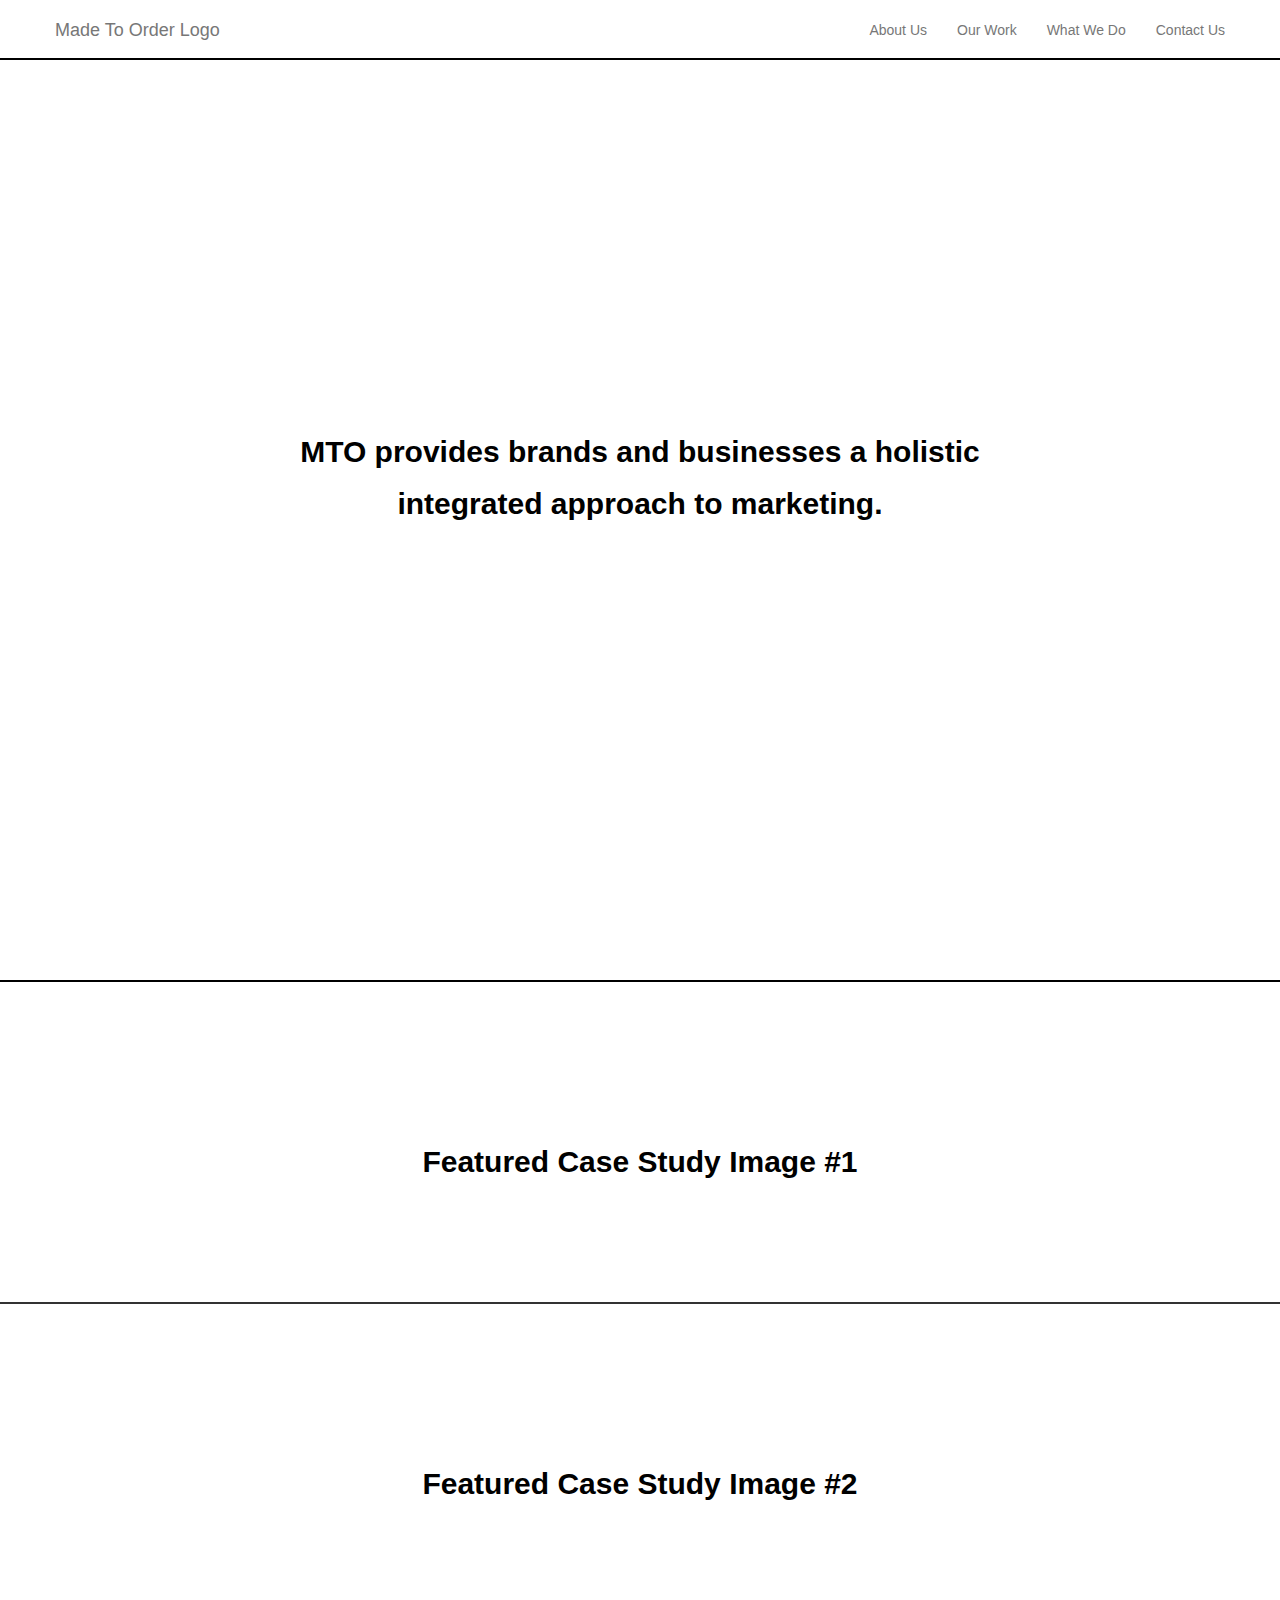
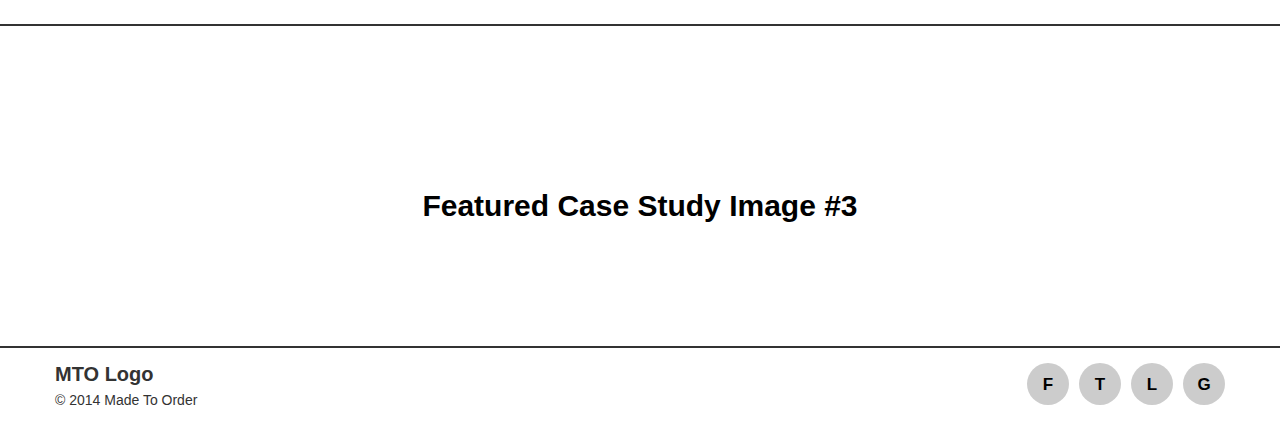
<file: index.html>
<!Doctype html>
<html>
<head>
	<title>MTO - Made To Order Logo</title>
	<link href="css/font-awesome.min.css" rel="stylesheet" type="text/css">
	<link href="css/bootstrap.min.css" rel="stylesheet" type="text/css">
	<link href="css/style.css" rel="stylesheet" type="text/css">
	<script src="js/modernizr.js" type="text/javascript"></script>

</head>
<body>
	<nav class="navbar navbar-default navbar-fixed-top" role="navigation">
		<div class="container header">
			<div class="navbar-header">
				<button type="button" class="navbar-toggle" data-toggle="collapse" data-target="#main-nav">
					<span class="sr-only">Toggle navigation</span>
					<span class="icon-bar"></span>
					<span class="icon-bar"></span>
					<span class="icon-bar"></span>
				</button>
				<a class="navbar-brand brand" href="index.html">Made To Order Logo</a>
			</div>

			<div class="collapse navbar-collapse" id="main-nav">
				<ul class="nav navbar-nav navbar-right">
					<li><a href="about.html">About Us</a></li>
					<li><a href="ourwork.html">Our Work</a></li>
					<li><a href="whatwedo.html">What We Do</a></li>
					<li><a href="#">Contact Us</a></li>
				</ul>
			</div>
		</div>
	</nav>

	<section id="intro">
		<div class="container-fluid text-center">
			<div class="row">
				<div class="col-lg-8 col-lg-offset-2 col-md-8 col-md-offset-2 col-sm-8 col-sm-offset-2 col-xs-8 col-xs-offset-2">
					<div class="content">
						<h3>MTO provides brands and businesses a holistic integrated approach to marketing.</h3>
					</div>
				</div>
			</div>
		</div>
	</section>

	<section id="case-study">
		<div class="container-fluid">
			<div class="row">
				<div class="col-lg-8 col-lg-offset-2 col-md-8 col-md-offset-2 col-sm-8 col-sm-offset-2 col-xs-8 col-xs-offset-2">
					<div class="content">
						<h3>Featured Case Study Image #1</h3>
					</div>
				</div>
			</div>
		</div>
	</section>

	<section id="case-study">
		<div class="container-fluid">
			<div class="row">
				<div class="col-lg-8 col-lg-offset-2 col-md-8 col-md-offset-2 col-sm-8 col-sm-offset-2 col-xs-8 col-xs-offset-2">
					<div class="content">
						<h3>Featured Case Study Image #2</h3>
					</div>
				</div>
			</div>
		</div>
	</section>

	<section id="case-study">
		<div class="container-fluid">
			<div class="row">
				<div class="col-lg-8 col-lg-offset-2 col-md-8 col-md-offset-2 col-sm-8 col-sm-offset-2 col-xs-8 col-xs-offset-2">
					<div class="content">
						<h3>Featured Case Study Image #3</h3>
					</div>
				</div>
			</div>
		</div>
	</section>

	<section id="footer">
		<div class="container">
			<div class="row">
				<div class="col-lg-3 col-md-3 col-sm-12 col-xs-12">
					<div class="brand">
						<h4>MTO Logo</h4>
						<div class="visible-sm visible-xs">
							<div class="social-links-sm">
								<a href="#"><span class="logo">F</span></a>
								<a href="#"><span class="logo">T</span></a>
								<a href="#"><span class="logo">L</span></a>
								<a href="#"><span class="logo">G</span></a>
							</div>
						</div>
						<div class="copyright">
							<p>&#0169; 2014 Made To Order</p>
						</div>
					</div>
				</div>
				<div class="col-lg-offset-6 col-lg-3 col-md-offset-6 col-md-3 visible-md visible-lg">
					<div class="social-links-lg">
						<a href="#"><span class="logo">F</span></a>
						<a href="#"><span class="logo">T</span></a>
						<a href="#"><span class="logo">L</span></a>
						<a href="#"><span class="logo">G</span></a>
					</div>
				</div>
			</div>
		</div>
	</section>


	<script src="js/jquery-1.11.1.min.js" type="text/javascript"></script>
	<script src="js/jquery-ui-1.10.4.custom.js" type="text/javascript"></script>
	<script src="js/bootstrap.min.js" type="text/javascript"></script>
	<script src="js/custom.js" type="text/javascript"></script>
</body>
</html>
</file>
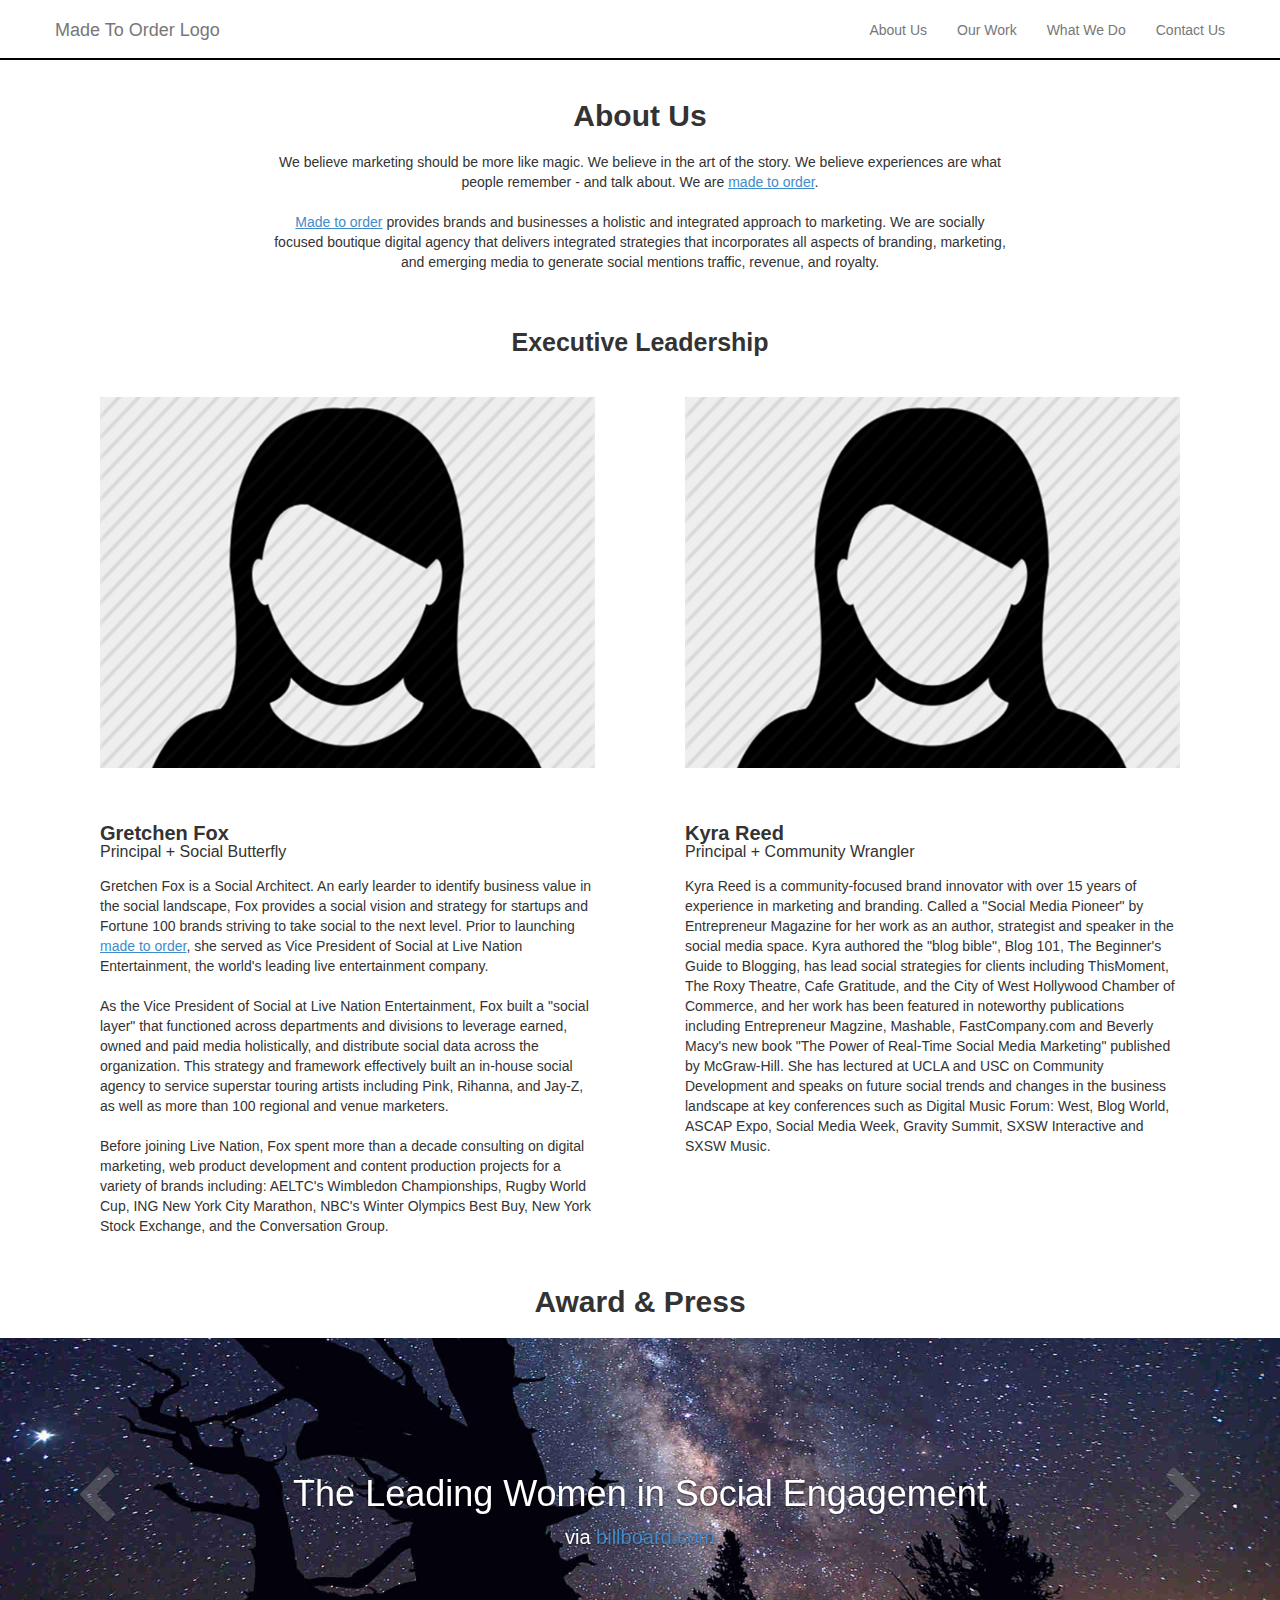
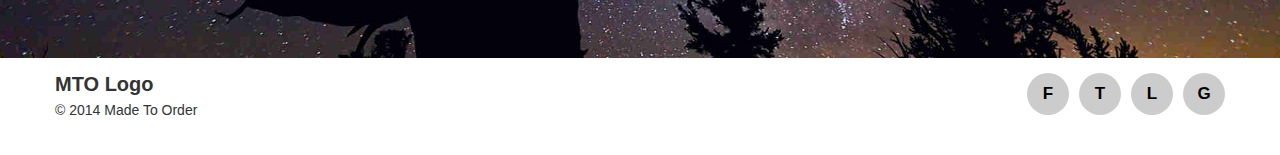
<file: about.html>
<!Doctype html>
<html>
<head>
	<title>MTO - Made To Order Logo</title>
	<link href="css/font-awesome.min.css" rel="stylesheet" type="text/css">
	<link href="css/bootstrap.min.css" rel="stylesheet" type="text/css">
	<link href="css/style.css" rel="stylesheet" type="text/css">
	<script src="js/modernizr.js" type="text/javascript"></script>

</head>
<body>
	<nav class="navbar navbar-default navbar-fixed-top" role="navigation">
		<div class="container header">
			<div class="navbar-header">
				<button type="button" class="navbar-toggle" data-toggle="collapse" data-target="#main-nav">
					<span class="sr-only">Toggle navigation</span>
					<span class="icon-bar"></span>
					<span class="icon-bar"></span>
					<span class="icon-bar"></span>
				</button>
				<a class="navbar-brand brand" href="index.html">Made To Order Logo</a>
			</div>

			<div class="collapse navbar-collapse" id="main-nav">
				<ul class="nav navbar-nav navbar-right">
					<li><a href="about.html">About Us</a></li>
					<li><a href="ourwork.html">Our Work</a></li>
					<li><a href="whatwedo.html">What We Do</a></li>
					<li><a href="#">Contact Us</a></li>
				</ul>
			</div>
		</div>
	</nav>

	<section id="about">
		<div class="container text-center">
			<div class="row">
				<div class="col-lg-8 col-lg-offset-2 col-md-8 col-md-offset-2 col-sm-12 col-xs-12">
					<div class="content">
						<h3>About Us</h3>
						<p>We believe marketing should be more like magic. We believe in the art of the story. We believe experiences are what people remember - and talk about. We are <a href="index.html">made to order</a>.</p>
						
						<p><a href="index.html">Made to order</a> provides brands and businesses a holistic and integrated approach to marketing. We are socially focused boutique digital agency that delivers integrated strategies that incorporates all aspects of branding, marketing, and emerging media to generate social mentions traffic, revenue, and royalty.</p>
					</div>
				</div>
			</div>
		</div>
	</section>

	<section id="leadership">
		<div class="container text-center">
			<div class="row">
				<div class="col-lg-8 col-lg-offset-2 col-md-8 col-md-offset-2 col-sm-12 col-xs-12">
					<div class="content">
						<h3>Executive Leadership</h3>
					</div>
				</div>
			</div>
			<div class="row">
				<div class="col-lg-6 col-md-6 col-sm-12">
					<div class="content">
						<img src="images/icon2.png" class="img-responsive" />
						<div class="name">
							<h4>Gretchen Fox</h4>
							<h5>Principal + Social Butterfly</h5>
						</div>
						<div class="description">
							<p>
								Gretchen Fox is a Social Architect. An early learder to identify business value in the social landscape, Fox provides a social vision and strategy for startups and Fortune 100 brands striving to take social to the next level. Prior to launching <a href="index.html">made to order</a>, she served as Vice President of Social at Live Nation Entertainment, the world's leading live entertainment company.
							</p>
							<p>
								As the Vice President of Social at Live Nation Entertainment, Fox built a "social layer" that functioned across departments and divisions to leverage earned, owned and paid media holistically, and distribute social data across the organization. This strategy and framework effectively built an in-house social agency to service superstar touring artists including Pink, Rihanna, and Jay-Z, as well as more than 100 regional and venue marketers.
							</p>
							<p>
								Before joining Live Nation, Fox spent  more than a decade consulting on digital marketing, web product development and content production projects for a variety of brands including: AELTC's Wimbledon Championships, Rugby World Cup, ING New York City Marathon, NBC's Winter Olympics Best Buy, New York Stock Exchange, and the Conversation Group.
							</p>
						</div>
					</div>
				</div>
					<div class="col-lg-6 col-md-6 col-sm-12">
					<div class="content">
						<img src="images/icon2.png" class="img-responsive" />
						<div class="name">
							<h4>Kyra Reed</h4>
							<h5>Principal + Community Wrangler</h5>
						</div>
						<div class="description">
							<p>Kyra Reed is a community-focused brand innovator with over 15 years of experience in marketing and branding. Called a "Social Media Pioneer" by  Entrepreneur Magazine for her work as an author, strategist and speaker in the social media space. Kyra authored the "blog bible", Blog 101, The Beginner's Guide to Blogging, has lead social strategies for clients including ThisMoment, The Roxy Theatre, Cafe Gratitude, and the City of West Hollywood Chamber of Commerce, and her work has been featured in noteworthy publications including Entrepreneur Magzine, Mashable, FastCompany.com and Beverly Macy's new book "The Power of Real-Time Social Media Marketing" published by McGraw-Hill. She has lectured at UCLA and USC on Community Development and speaks on future social trends and changes in the business landscape at key conferences such as Digital Music Forum: West, Blog World, ASCAP Expo, Social Media Week, Gravity Summit, SXSW Interactive and SXSW Music.
							</p>
						</div>
					</div>
				</div>
			</div>
		</div>
	</section>

	<section id="award-header">
		<div class="container text-center">
			<div class="row">
				<div class=" col-lg-12 col-md-12 col-sm-12 col-xs-12">
					<div class="content">
						<h3>Award &amp; Press</h3>
					</div>
				</div>
			</div>
		</div>
	</section>

	<section id="award">
		<div class="container-fluid text-center slider hidden-sm hidden-xs">
			<div class="slides content ">
				<div id="award_carousel" class="carousel slide">
					<div class="carousel-inner">
						<div class="active item">
							<img src="images/image1.jpg">
							<div class="carousel-caption">
								<h1>The Leading Women in Social Engagement</h1>
								<p>via <a href="#">billboard.com</a></p>
							</div>
						</div>
						<div class="item">
							<img src="images/image2.jpg">
							<div class="carousel-caption">
								<h1>Live Nation's Kick-Ass Concert Calendar Recommends You Gigs From 75 Ticket Sites, Earns You Discounts</h1>
								<p>via <a href="#">techcrunch.com</a></p>
							</div>
						</div>
						<div class="item">
							<img src="images/image3.jpg">
							<div class="carousel-caption">
								<h1>Q&amp;A with GRETCHEN FOX</h1>
								<p>via <a href="#">venuestoday.com</a></p>
							</div>
						</div>
						<div class="item">
							<img src="images/image4.jpg">
							<div class="carousel-caption">
								<h1>How Social Media Saved A Hollywood Landmark</h1>
								<p>via <a href="#">entrepreneur.com</a></p>
							</div>
						</div>
						<div class="item">
							<img src="images/image5.jpg">
							<div class="carousel-caption">
								<h1>Speaking of... Social Venues with Nic Adler of The Roxy <a href="http://techcrunch.com/video/tctv-news/">TCTV</a></h1>
								<p>via <a href="#">techcrunch.com</a></p>
							</div>
						</div>
					</div>
				<button class="left carousel-control" href="#award_carousel" data-slide="prev"><i class="fa fa-chevron-left"></i></button>
				<button class="right carousel-control" href="#award_carousel" data-slide="next"><i class="fa fa-chevron-right"></i></button>
				</div>
			</div>
		</div>
		<div class="container hidden-lg hidden-md">
			<div class="row">
				<div class=" col-lg-12 col-md-12 col-sm-12 col-xs-12">
					<div class="content">
						<div class="news-lists">
							<ul>
								<li>
									<h4>The Leading Women in Social Engagement</h4>
									<p>via <a href="#">billboard.com</a></p>
								</li>
								<li>
									<h4>Live Nation's Kick-Ass Concert Calendar Recommends You Gigs From 75 Ticket Sites, Earns You Discounts</h4>
									<p>via <a href="#">techcrunch.com</a></p>
								</li>
								<li>
									<h4>Q&amp;A with GRETCHEN FOX</h4>
									<p>via <a href="#">venuestoday.com</a></p>
								</li>
								<li>
									<h4>How Social Media Saved A Hollywood Landmark</h4>
									<p>via <a href="#">entrepreneur.com</a></p>
								</li>
								<li>
									<h4>Speaking of... Social Venues with Nic Adler of The Roxy <a href="http://techcrunch.com/video/tctv-news/">TCTV</a></h4>
									<p>via <a href="#">techcrunch.com</a></p>
								</li>
							</ul>
						</div>
					</div>
				</div>
			</div>
		</div>
	</section>


	<section id="footer">
		<div class="container">
			<div class="row">
				<div class="col-lg-3 col-md-3 col-sm-12 col-xs-12">
					<div class="brand">
						<h4>MTO Logo</h4>
						<div class="visible-sm visible-xs">
							<div class="social-links-sm">
								<a href="#"><span class="logo">F</span></a>
								<a href="#"><span class="logo">T</span></a>
								<a href="#"><span class="logo">L</span></a>
								<a href="#"><span class="logo">G</span></a>
							</div>
						</div>
						<div class="copyright">
							<p>&#0169; 2014 Made To Order</p>
						</div>
					</div>
				</div>
				<div class="col-lg-offset-6 col-lg-3 col-md-offset-6 col-md-3 visible-md visible-lg">
					<div class="social-links-lg">
						<a href="#"><span class="logo">F</span></a>
						<a href="#"><span class="logo">T</span></a>
						<a href="#"><span class="logo">L</span></a>
						<a href="#"><span class="logo">G</span></a>
					</div>
				</div>
			</div>
		</div>
	</section>
	<script src="js/jquery-1.11.1.min.js" type="text/javascript"></script>
	<script src="js/jquery-ui-1.10.4.custom.js" type="text/javascript"></script>
	<script src="js/bootstrap.min.js" type="text/javascript"></script>
	<script src="js/custom.js" type="text/javascript"></script>
</body>
</html>
</file>
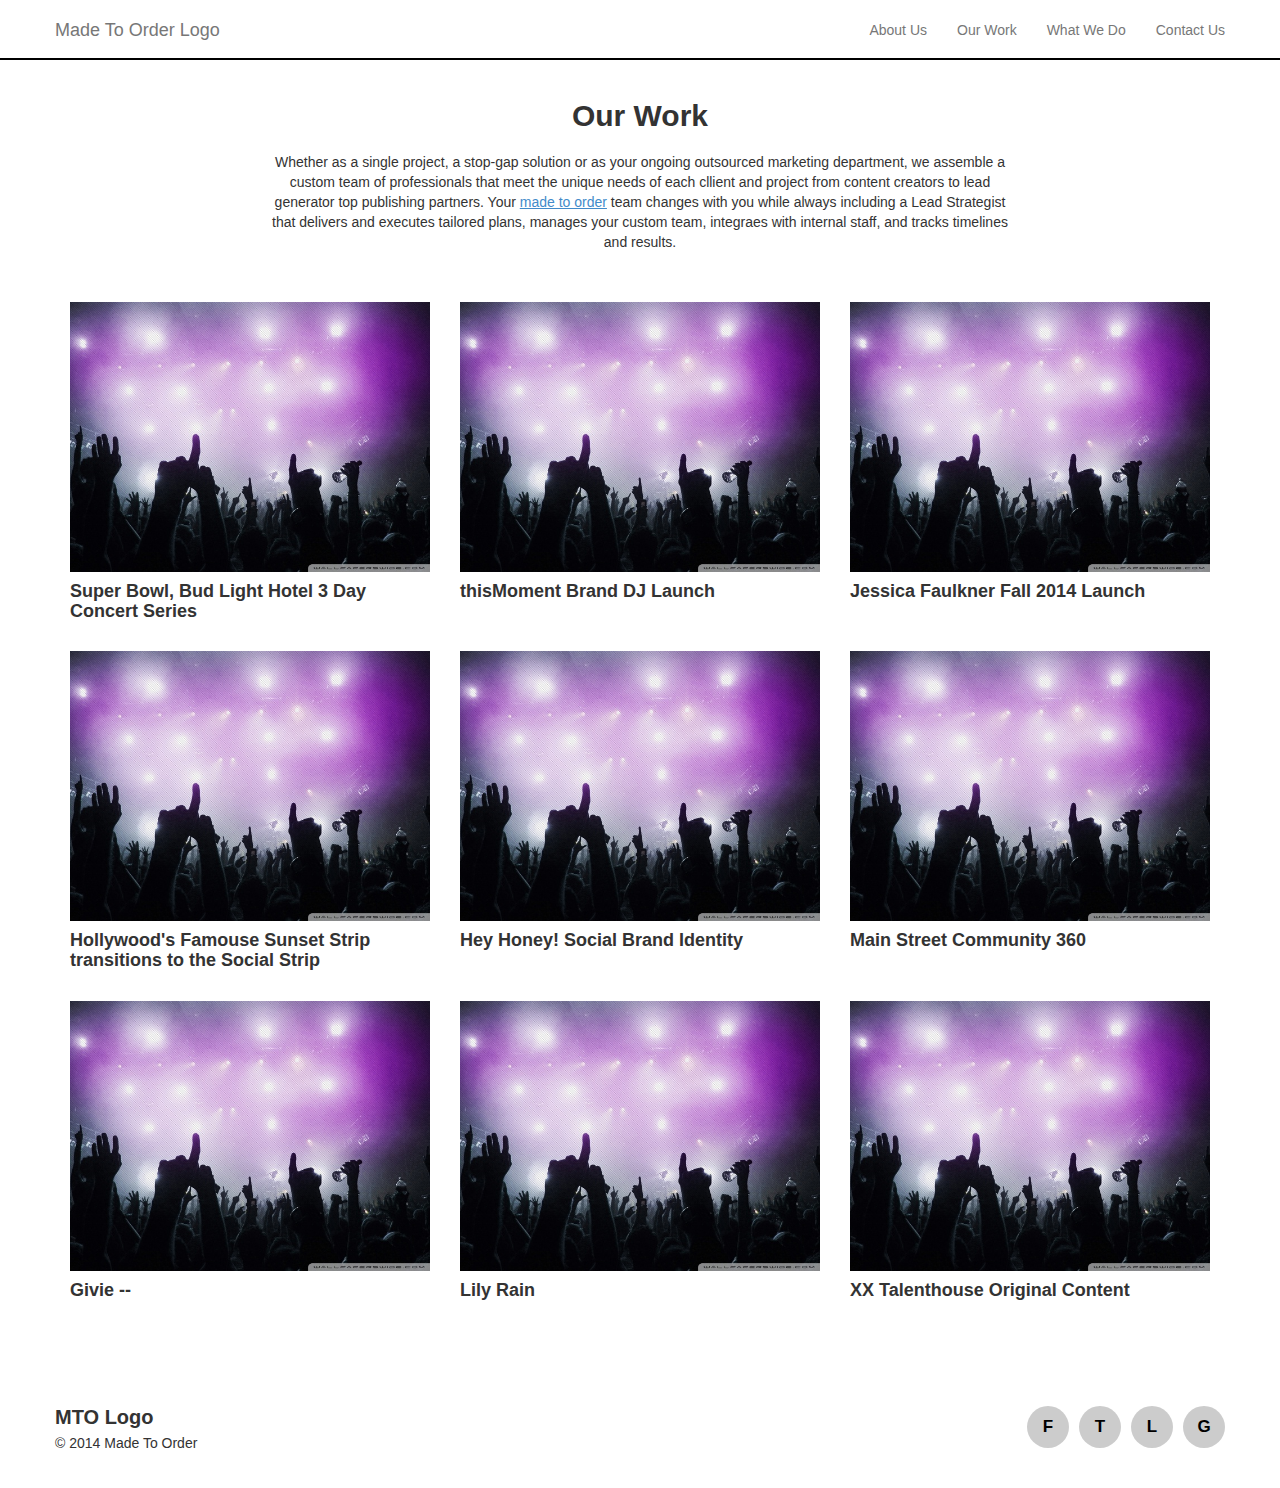
<file: ourwork.html>
<!Doctype html>
<html>
<head>
	<title>MTO - Made To Order Logo</title>
	<link href="css/font-awesome.min.css" rel="stylesheet" type="text/css">
	<link href="css/bootstrap.min.css" rel="stylesheet" type="text/css">
	<link href="css/style.css" rel="stylesheet" type="text/css">
	<script src="js/modernizr.js" type="text/javascript"></script>

</head>
<body>
	<nav class="navbar navbar-default navbar-fixed-top" role="navigation">
		<div class="container header">
			<div class="navbar-header">
				<button type="button" class="navbar-toggle" data-toggle="collapse" data-target="#main-nav">
					<span class="sr-only">Toggle navigation</span>
					<span class="icon-bar"></span>
					<span class="icon-bar"></span>
					<span class="icon-bar"></span>
				</button>
				<a class="navbar-brand brand" href="index.html">Made To Order Logo</a>
			</div>

			<div class="collapse navbar-collapse" id="main-nav">
				<ul class="nav navbar-nav navbar-right">
					<li><a href="about.html">About Us</a></li>
					<li><a href="ourwork.html">Our Work</a></li>
					<li><a href="whatwedo.html">What We Do</a></li>
					<li><a href="#">Contact Us</a></li>
				</ul>
			</div>
		</div>
	</nav>

<!-- 	<section id="ourwork-slider">
		<div class="container-fluid text-center slider">
			<div class="row">
				<div class="col-lg-12 col-md-12 col-sm-12">
					<div class="slides content">
						<div id="ourwork_carousel" class="carousel slide">
							<div class="carousel-inner">
								<div class="item active">
									<img src="images/image2.jpg">
								</div>
								<div class="item">
									<video id="video-carousel" autoplay controls poster="images/image6.png" loop="loop">
										<source src="images/northernlightsMP4.mp4" type="video/mp4">
										<source src="images/northernlightsWEBM.webm" type="video/webm">
										<source src="images/northernlightsOGV.ogv" type="video/ogv">
									</video>
								</div>
								<div class="item">
									<img src="images/image3.jpg">
								</div>

							</div>
							<button class="left carousel-control" href="#award_carousel" data-slide="prev"><i class="fa fa-chevron-left"></i></button>
							<button class="right carousel-control" href="#award_carousel" data-slide="next"><i class="fa fa-chevron-right"></i></button>
						</div>
					</div>
				</div>
			</div>
		</div>
	</section>	 -->


	<section id="ourwork">
		<div class="container text-center">
			<div class="row">
				<div class="col-lg-8 col-lg-offset-2 col-md-8 col-md-offset-2 col-sm-12 col-xs-12">
					<div class="content">
						<h3>Our Work</h3>
						<p>Whether as a single project, a stop-gap solution or as your ongoing outsourced marketing department, we assemble a custom team of professionals that meet the unique needs of each cllient and project from content creators to lead generator top publishing partners. Your <a href="index.html">made to order</a> team changes with you while always including a Lead Strategist that delivers and executes tailored plans, manages your custom team, integraes with internal staff, and tracks timelines and results.</p>
					</div>
				</div>
			</div>
		</div>
	</section>

	<section id="gallery">
		<div class="container text-center">
			<div class="row">
				<div class="col-lg-4 col-md-4 col-sm-12 col-xs-12">
					<div class="image">
						<img class="img-responsive" src="images/concert.jpg">
						<h4>Super Bowl, Bud Light Hotel 3 Day Concert Series</h4>
					</div>
				</div>
				<div class="col-lg-4 col-md-4 col-sm-12 col-xs-12">
					<div class="image">
						<img class="img-responsive" src="images/concert.jpg">
						<h4>thisMoment Brand DJ Launch</h4>
					</div>
				</div>
				<div class="col-lg-4 col-md-4 col-sm-12 col-xs-12">
					<div class="image">
						<img class="img-responsive" src="images/concert.jpg">
						<h4>Jessica Faulkner Fall 2014 Launch</h4>
					</div>
				</div>
			</div>
			<div class="row">
				<div class="col-lg-4 col-md-4 col-sm-12 col-xs-12">
					<div class="image">
						<img class="img-responsive" src="images/concert.jpg">
						<h4>Hollywood's Famouse Sunset Strip transitions to the Social Strip</h4>
					</div>
				</div>
				<div class="col-lg-4 col-md-4 col-sm-12 col-xs-12">
					<div class="image">
						<img class="img-responsive" src="images/concert.jpg">
						<h4>Hey Honey! Social Brand Identity</h4>
					</div>
				</div>
				<div class="col-lg-4 col-md-4 col-sm-12 col-xs-12">
					<div class="image">
						<img class="img-responsive" src="images/concert.jpg">
						<h4>Main Street Community 360</h4>
					</div>
				</div>
			</div>
			<div class="row">
				<div class="col-lg-4 col-md-4 col-sm-12 col-xs-12">
					<div class="image">
						<img class="img-responsive" src="images/concert.jpg">
						<h4>Givie --</h4>
					</div>
				</div>
				<div class="col-lg-4 col-md-4 col-sm-12 col-xs-12">
					<div class="image">
						<img class="img-responsive" src="images/concert.jpg">
						<h4>Lily Rain</h4>
					</div>
				</div>
				<div class="col-lg-4 col-md-4 col-sm-12 col-xs-12">
					<div class="image">
						<img class="img-responsive" src="images/concert.jpg">
						<h4>XX Talenthouse Original Content</h4>
					</div>
				</div>
			</div>
		</div>
	</section>

	<section id="footer">
		<div class="container">
			<div class="row">
				<div class="col-lg-3 col-md-3 col-sm-12 col-xs-12">
					<div class="brand">
						<h4>MTO Logo</h4>
						<div class="visible-sm visible-xs">
							<div class="social-links-sm">
								<a href="#"><span class="logo">F</span></a>
								<a href="#"><span class="logo">T</span></a>
								<a href="#"><span class="logo">L</span></a>
								<a href="#"><span class="logo">G</span></a>
							</div>
						</div>
						<div class="copyright">
							<p>&#0169; 2014 Made To Order</p>
						</div>
					</div>
				</div>
				<div class="col-lg-offset-6 col-lg-3 col-md-offset-6 col-md-3 visible-md visible-lg">
					<div class="social-links-lg">
						<a href="#"><span class="logo">F</span></a>
						<a href="#"><span class="logo">T</span></a>
						<a href="#"><span class="logo">L</span></a>
						<a href="#"><span class="logo">G</span></a>
					</div>
				</div>
			</div>
		</div>
	</section>


	<script src="js/jquery-1.11.1.min.js" type="text/javascript"></script>
	<script src="js/jquery-ui-1.10.4.custom.js" type="text/javascript"></script>
	<script src="js/bootstrap.min.js" type="text/javascript"></script>
	<script src="js/custom.js" type="text/javascript"></script>
</body>
</html>
</file>
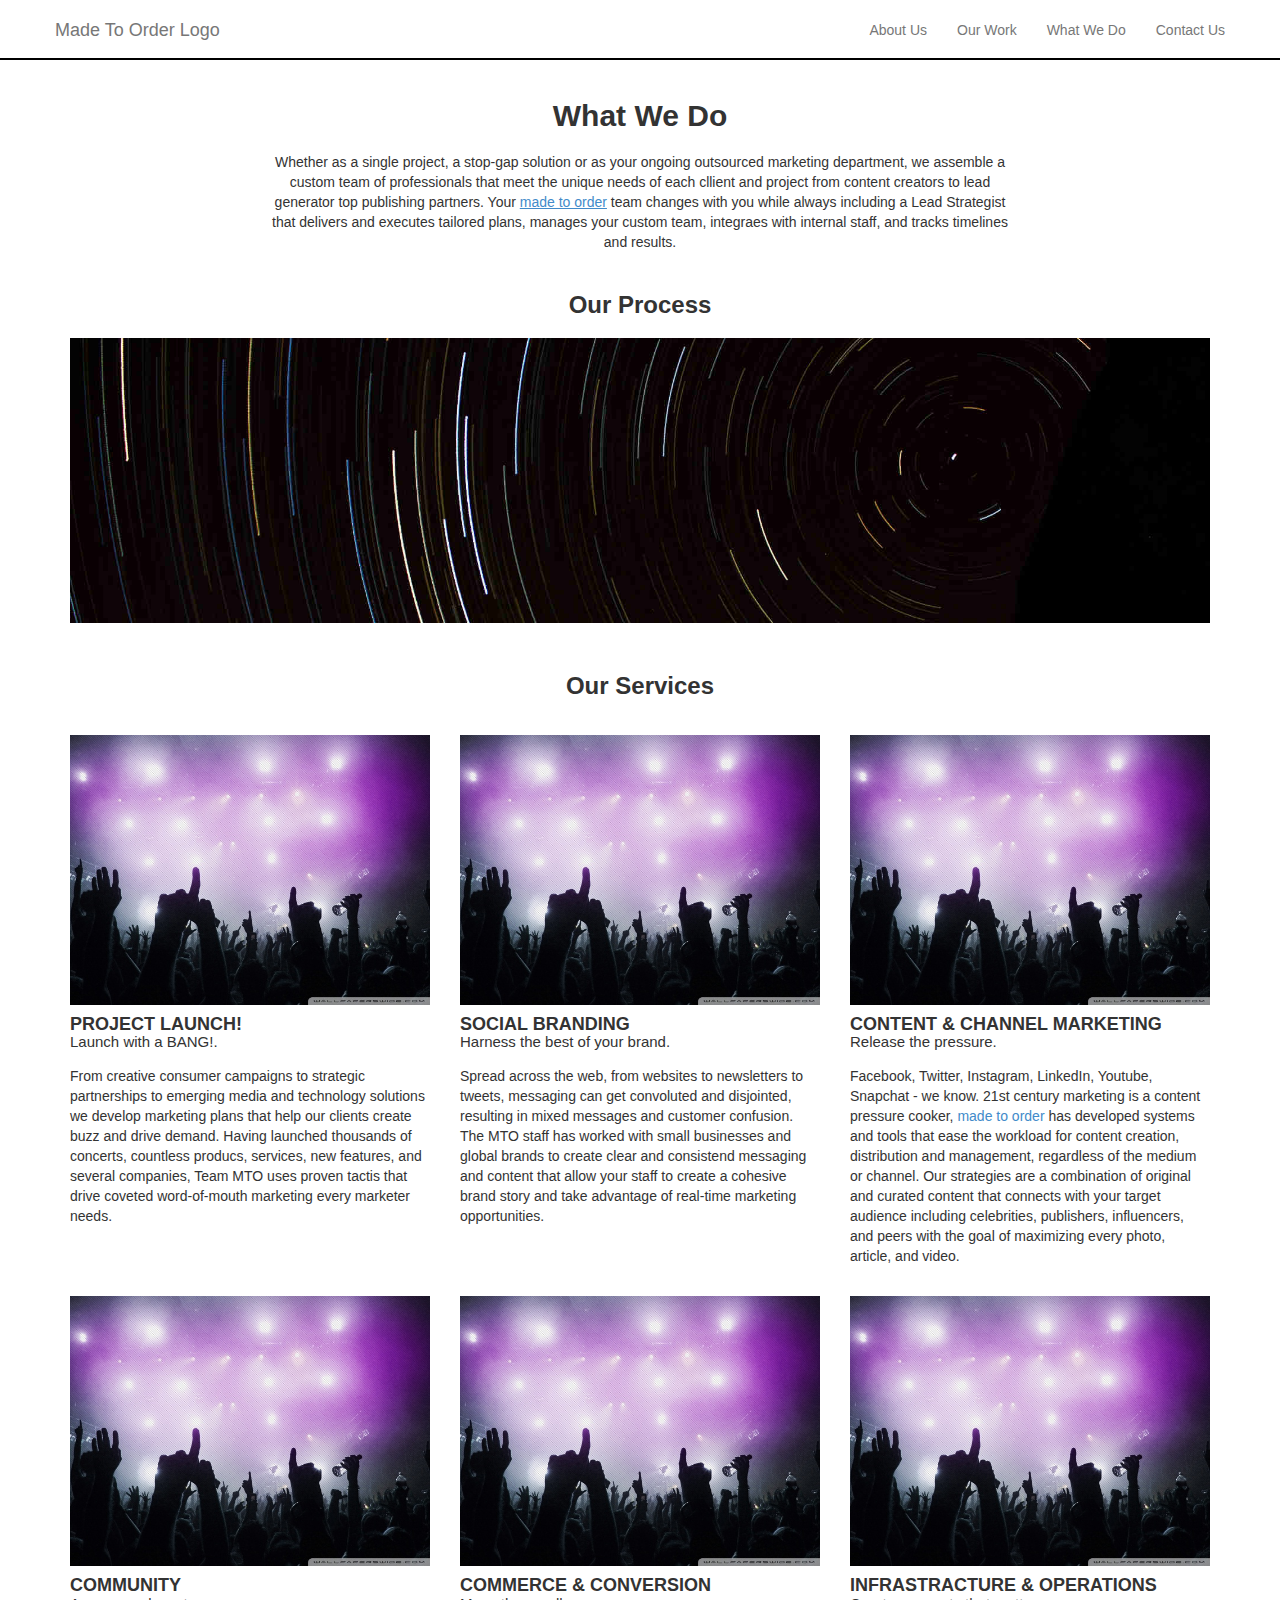
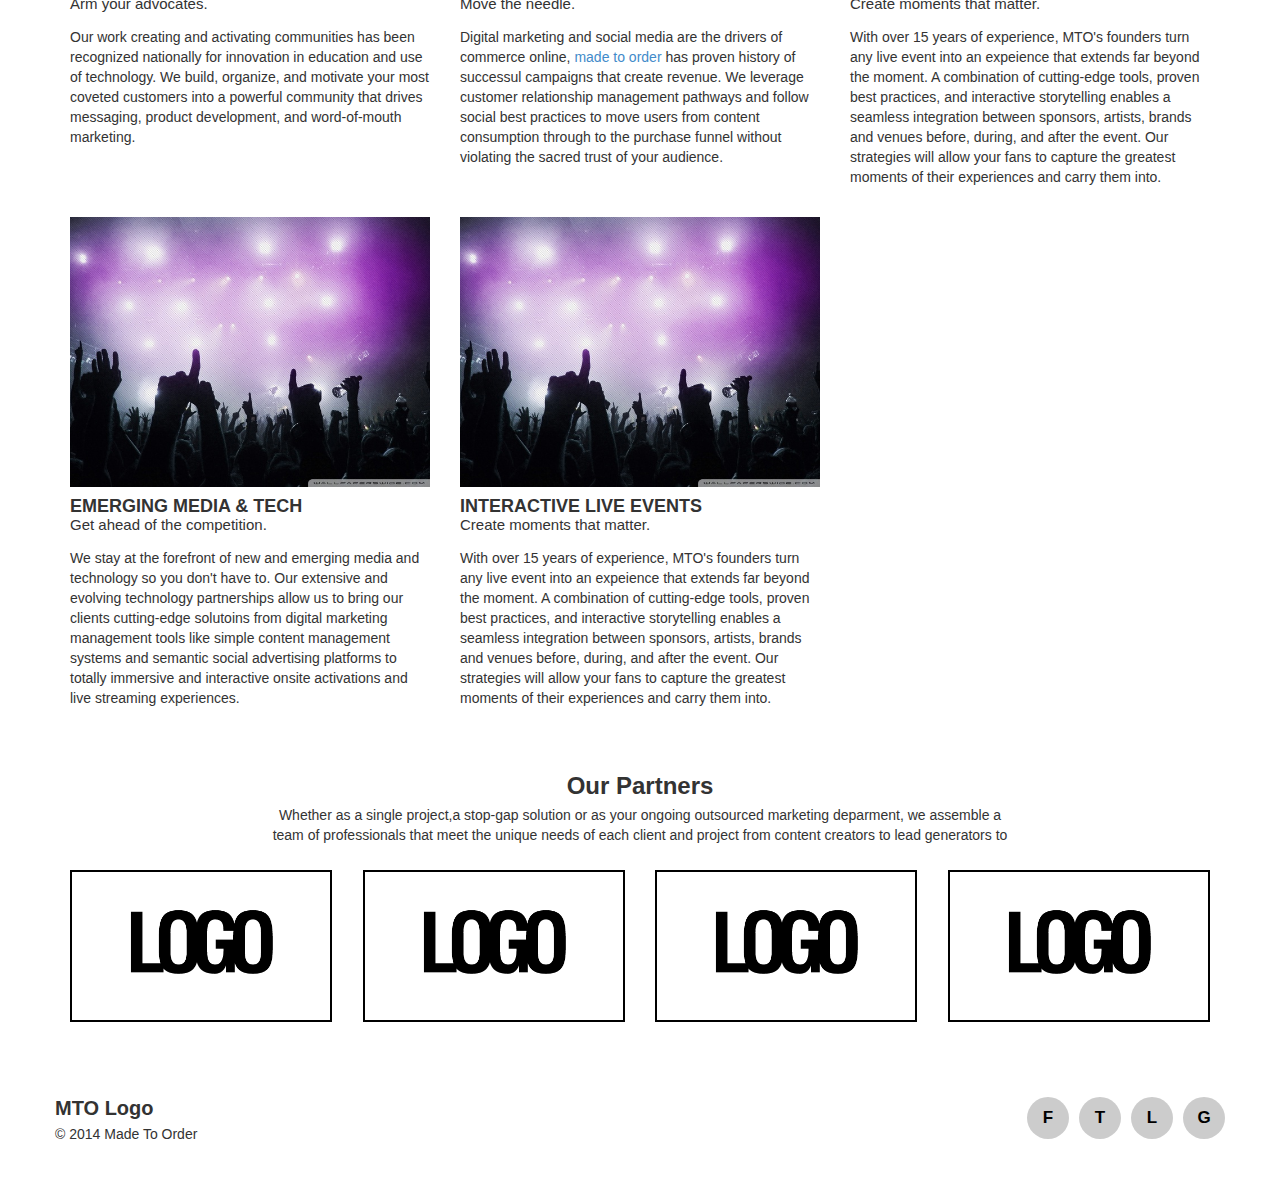
<file: whatwedo.html>
<!Doctype html>
<html>
<head>
	<title>MTO - Made To Order Logo</title>
	<link href="css/font-awesome.min.css" rel="stylesheet" type="text/css">
	<link href="css/bootstrap.min.css" rel="stylesheet" type="text/css">
	<link href="css/style.css" rel="stylesheet" type="text/css">
	<script src="js/modernizr.js" type="text/javascript"></script>

</head>
<body>
	<nav class="navbar navbar-default navbar-fixed-top" role="navigation">
		<div class="container header">
			<div class="navbar-header">
				<button type="button" class="navbar-toggle" data-toggle="collapse" data-target="#main-nav">
					<span class="sr-only">Toggle navigation</span>
					<span class="icon-bar"></span>
					<span class="icon-bar"></span>
					<span class="icon-bar"></span>
				</button>
				<a class="navbar-brand brand" href="index.html">Made To Order Logo</a>
			</div>

			<div class="collapse navbar-collapse" id="main-nav">
				<ul class="nav navbar-nav navbar-right">
					<li><a href="about.html">About Us</a></li>
					<li><a href="ourwork.html">Our Work</a></li>
					<li><a href="whatwedo.html">What We Do</a></li>
					<li><a href="#">Contact Us</a></li>
				</ul>
			</div>
		</div>
	</nav>

	<section id="whatwedo">
		<div class="container text-center">
			<div class="row">
				<div class="col-lg-8 col-lg-offset-2 col-md-8 col-md-offset-2 col-sm-12 col-xs-12">
					<div class="content">
						<h3>What We Do</h3>
						<p>Whether as a single project, a stop-gap solution or as your ongoing outsourced marketing department, we assemble a custom team of professionals that meet the unique needs of each cllient and project from content creators to lead generator top publishing partners. Your <a href="index.html">made to order</a> team changes with you while always including a Lead Strategist that delivers and executes tailored plans, manages your custom team, integraes with internal staff, and tracks timelines and results.</p>
					</div>
				</div>
			</div>
		</div>
	</section>

	<section id="ourprocess">
		<div class="container text-center">
			<div class="row">
				<div class="col-lg-12 col-md-12 col-sm-12 col-xs-12">
					<h3>Our Process</h3>
				</div>
			</div>
			<div class="row">
				<div class="col-lg-12 col-md-12 col-sm-12 col-xs-12">
					<img src="images/image3.jpg" class="img-responsive">
				</div>
			</div>
		</div>
	</section>

	<section id="ourservices">
		<div class="container text-center">
			<div class="row">
				<div class="col-lg-12 col-md-12 col-sm-12 col-xs-12">
					<h3>Our Services</h3>
				</div>
			</div>

			<div class="row">
				<div class="col-lg-4 col-md-4 col-sm-12 col-xs-12">
					<div class="services">
						<img class="img-responsive" src="images/concert.jpg">
						<h4>Project Launch!</h4>
						<h5>Launch with a BANG!.</h5>
						<p>
							From creative consumer campaigns to strategic partnerships to emerging media and technology solutions we develop marketing plans that help our clients create buzz and drive demand. Having launched thousands of concerts, countless producs, services, new features, and several companies, Team MTO uses proven tactis that drive coveted word-of-mouth marketing every marketer needs.
						</p>
					</div>
				</div>
				<div class="col-lg-4 col-md-4 col-sm-12 col-xs-12">
					<div class="services">
						<img class="img-responsive" src="images/concert.jpg">
						<h4>Social Branding</h4>
						<h5>Harness the best of your brand.</h5>
						<p>
							Spread across the web, from websites to newsletters to tweets, messaging can get convoluted and disjointed, resulting in mixed messages and customer confusion. The MTO staff has worked with small businesses and global brands to create clear and consistend messaging and content that allow your staff to create a cohesive brand story and take advantage of real-time marketing opportunities.
						</p>
					</div>
				</div>
				<div class="col-lg-4 col-md-4 col-sm-12 col-xs-12">
					<div class="services">
						<img class="img-responsive" src="images/concert.jpg">
						<h4>Content &amp; Channel Marketing</h4>
						<h5>Release the pressure.</h5>
						<p>
							Facebook, Twitter, Instagram, LinkedIn, Youtube, Snapchat - we know. 21st century marketing is a content pressure cooker, <a href="index.html">made to order</a> has developed systems and tools that ease the workload for content creation, distribution and management, regardless of the medium or channel. Our strategies are a combination of original and curated content that connects with your target audience including celebrities, publishers, influencers, and peers with the goal of maximizing every photo, article, and video.
						</p>
					</div>
				</div>
			</div>

			<div class="row">
				<div class="col-lg-4 col-md-4 col-sm-12 col-xs-12">
					<div class="services">
						<img class="img-responsive" src="images/concert.jpg">
						<h4>Community</h4>
						<h5>Arm your advocates.</h5>
						<p>
							Our work creating and activating communities has been recognized nationally for innovation in education and use of technology. We build, organize, and motivate your most coveted customers into a powerful community that drives messaging, product development, and word-of-mouth marketing.
						</p>
					</div>
				</div>
				<div class="col-lg-4 col-md-4 col-sm-12 col-xs-12">
					<div class="services">
						<img class="img-responsive" src="images/concert.jpg">
						<h4>Commerce &amp; Conversion</h4>
						<h5>Move the needle.</h5>
						<p>
							Digital marketing and social media are the drivers of commerce online, <a href="index.html">made to order</a> has proven history of successul campaigns that create revenue. We leverage customer relationship management pathways and follow social best practices to move users from content consumption through to the purchase funnel without violating the sacred trust of your audience.
						</p>
					</div>
				</div>
				<div class="col-lg-4 col-md-4 col-sm-12 col-xs-12">
					<div class="services">
						<img class="img-responsive" src="images/concert.jpg">
						<h4>Infrastracture &amp; Operations</h4>
						<h5>Create moments that matter.</h5>
						<p>
							With over 15 years of experience, MTO's founders turn any live event into an expeience that extends far beyond the moment. A combination of cutting-edge tools, proven best practices, and interactive storytelling enables a seamless integration between sponsors, artists, brands and venues before, during, and after the event. Our strategies will allow your fans to capture the greatest moments of their experiences and carry them into.
						</p>
					</div>
				</div>
			</div>
	
			<div class="row">
				<div class="col-lg-4 col-md-4 col-sm-12 col-xs-12">
					<div class="services">
						<img class="img-responsive" src="images/concert.jpg">
						<h4>Emerging media &amp; Tech</h4>
						<h5>Get ahead of the competition.</h5>
						<p>
							We stay at the forefront of new and emerging media and technology so you don't have to. Our extensive and evolving technology partnerships allow us to bring our clients cutting-edge solutoins from digital marketing management tools like simple content management systems and semantic social advertising platforms to totally immersive and interactive onsite activations and live streaming experiences.
						</p>
					</div>
				</div>
				<div class="col-lg-4 col-md-4 col-sm-12 col-xs-12">
					<div class="services">
						<img class="img-responsive" src="images/concert.jpg">
						<h4>Interactive live events</h4>
						<h5>Create moments that matter.</h5>
						<p>
							With over 15 years of experience, MTO's founders turn any live event into an expeience that extends far beyond the moment. A combination of cutting-edge tools, proven best practices, and interactive storytelling enables a seamless integration between sponsors, artists, brands and venues before, during, and after the event. Our strategies will allow your fans to capture the greatest moments of their experiences and carry them into.
						</p>
					</div>
				</div>
			</div>
		</div>
	</section>

	<section id="ourpartners">
		<div class="container text-center">
			<div class="row">
				<div class="col-lg-12 col-md-12 col-sm-12 col-xs-12">
					<h3>Our Partners</h3>
					<p>Whether as a single project,a stop-gap solution or as your ongoing outsourced marketing deparment, we assemble a team of professionals that meet the unique needs of each client and project from content creators to lead generators to</p>
				</div>
			</div>
		</div>
		<div class="container">
			<div class="row">
				<div class="col-lg-3 col-md-3 col-sm-6 col-xs-12">
					<img src="images/logo.gif" class="img-responsive">
				</div>
				<div class="col-lg-3 col-md-3 col-sm-6 col-xs-12">
					<img src="images/logo.gif" class="img-responsive">
				</div>
				<div class="col-lg-3 col-md-3 col-sm-6 col-xs-12">
					<img src="images/logo.gif" class="img-responsive">
				</div>
				<div class="col-lg-3 col-md-3 col-sm-6 col-xs-12">
					<img src="images/logo.gif" class="img-responsive">
				</div>
			</div>
		</div>
	</section>

	<section id="footer">
		<div class="container">
			<div class="row">
				<div class="col-lg-3 col-md-3 col-sm-12 col-xs-12">
					<div class="brand">
						<h4>MTO Logo</h4>
						<div class="visible-sm visible-xs">
							<div class="social-links-sm">
								<a href="#"><span class="logo">F</span></a>
								<a href="#"><span class="logo">T</span></a>
								<a href="#"><span class="logo">L</span></a>
								<a href="#"><span class="logo">G</span></a>
							</div>
						</div>
						<div class="copyright">
							<p>&#0169; 2014 Made To Order</p>
						</div>
					</div>
				</div>
				<div class="col-lg-offset-6 col-lg-3 col-md-offset-6 col-md-3 visible-md visible-lg">
					<div class="social-links-lg">
						<a href="#"><span class="logo">F</span></a>
						<a href="#"><span class="logo">T</span></a>
						<a href="#"><span class="logo">L</span></a>
						<a href="#"><span class="logo">G</span></a>
					</div>
				</div>
			</div>
		</div>
	</section>
	<script src="js/jquery-1.11.1.min.js" type="text/javascript"></script>
	<script src="js/jquery-ui-1.10.4.custom.js" type="text/javascript"></script>
	<script src="js/bootstrap.min.js" type="text/javascript"></script>
	<script src="js/custom.js" type="text/javascript"></script>
</body>
</html>
</file>
<file: css/style.css>
/* line 1, ../sass/partials/_navigation.scss */
.navbar-default {
  background-color: white;
  border-bottom: 2px solid #000;
  height: 60px;
  padding: 0px 20px;
}
/* line 6, ../sass/partials/_navigation.scss */
.navbar-default .container {
  padding: 5px 0px;
}

/* line 1, ../sass/partials/_content.scss */
body {
  box-sizing: border-box;
  -moz-box-sizing: border-box;
  -webkit-box-sizing: border-box;
  height: 100%;
  margin: 0;
  padding: 0;
}

/* line 10, ../sass/partials/_content.scss */
#intro {
  margin-top: 80px;
  display: block;
  -webkit-background-size: cover;
  background-size: cover;
  position: relative;
  border-bottom: 2px solid #000;
}
/* line 17, ../sass/partials/_content.scss */
#intro .content {
  text-align: center;
}
/* line 19, ../sass/partials/_content.scss */
#intro .content h3 {
  font-weight: 900;
  font-size: 30px;
  color: #000;
  position: absolute;
  top: 32.5%;
  left: 50%;
  line-height: 1.75em;
  right: 0;
  margin: auto;
  width: 100%;
  max-width: 736px;
  -webkit-transform: translate(-50%, 50%);
  -moz-transform: translate(-50%, 50%);
  transform: translate(-50%, 50%);
}

/* line 38, ../sass/partials/_content.scss */
#case-study {
  display: block;
  -webkit-background-size: cover;
  background-size: cover;
  position: relative;
  width: 100%;
  height: 30%;
  border-color: #000;
  border-top: 0px;
  border-bottom: 2px;
  border-left: 0px;
  border-right: 0px;
  border-style: solid;
}
/* line 51, ../sass/partials/_content.scss */
#case-study .content {
  text-align: center;
  height: 320px;
}
/* line 54, ../sass/partials/_content.scss */
#case-study .content h3 {
  font-weight: 900;
  font-size: 30px;
  color: #000;
  position: absolute;
  top: 40%;
  left: 50%;
  line-height: 1.75em;
  right: 0;
  margin: auto;
  width: 100%;
  max-width: 736px;
  -webkit-transform: translate(-50%, 50%);
  -moz-transform: translate(-50%, 50%);
  transform: translate(-50%, 50%);
}

/* line 3, ../sass/partials/_footer.scss */
#footer .brand {
  margin-left: -15px;
  padding-top: 15px;
  padding-bottom: 20px;
  line-height: 30px;
}
/* line 8, ../sass/partials/_footer.scss */
#footer .brand h4 {
  margin: 0px;
  font-size: 20px;
  font-weight: bold;
}
/* line 14, ../sass/partials/_footer.scss */
#footer .brand .copyright p {
  font-weight: 300;
  font-size: 14px;
}
/* line 19, ../sass/partials/_footer.scss */
#footer .brand .social-links-sm {
  display: block;
  padding: 8px 0px;
}
/* line 22, ../sass/partials/_footer.scss */
#footer .brand .social-links-sm a {
  display: inline-block;
  width: 42px;
  height: 42px;
  background-color: #ccc;
  border-radius: 100%;
  padding: 7px;
  margin: 0px 5px;
  font-size: 17px;
  text-align: center;
  font-weight: bold;
  color: #000;
  text-decoration: none;
}
/* line 35, ../sass/partials/_footer.scss */
#footer .brand .social-links-sm a:hover {
  background-color: #000;
  color: white;
}
/* line 42, ../sass/partials/_footer.scss */
#footer .social-links-lg {
  float: right;
  padding-top: 15px;
  padding-bottom: 20px;
  position: absolute;
  right: 0;
}
/* line 48, ../sass/partials/_footer.scss */
#footer .social-links-lg a {
  width: 42px;
  height: 42px;
  float: left;
  margin-left: 10px;
  background-color: #ccc;
  border-radius: 100%;
  padding: 9.5px;
  font-size: 17px;
  text-align: center;
  font-weight: bold;
  color: #000;
  text-decoration: none;
}
/* line 61, ../sass/partials/_footer.scss */
#footer .social-links-lg a:hover {
  background-color: #000;
  color: white;
}

@media (min-width: 768px) and (max-width: 960px) {
  /* line 70, ../sass/partials/_footer.scss */
  #footer {
    text-align: center;
  }
  /* line 72, ../sass/partials/_footer.scss */
  #footer .brand {
    line-height: 30px;
  }
  /* line 74, ../sass/partials/_footer.scss */
  #footer .brand h4 {
    line-height: inherit;
  }
}
@media (max-width: 767px) {
  /* line 82, ../sass/partials/_footer.scss */
  #footer {
    text-align: center;
  }
  /* line 84, ../sass/partials/_footer.scss */
  #footer .brand {
    line-height: 1;
  }
  /* line 86, ../sass/partials/_footer.scss */
  #footer .brand h4 {
    line-height: inherit;
  }
  /* line 90, ../sass/partials/_footer.scss */
  #footer .brand .social-links-sm a {
    padding: 13px;
  }
}
/* line 1, ../sass/partials/_about.scss */
#about, #ourwork, #whatwedo {
  margin-top: 80px;
}
/* line 3, ../sass/partials/_about.scss */
#about .content, #ourwork .content, #whatwedo .content {
  text-align: center;
  height: auto;
}
/* line 6, ../sass/partials/_about.scss */
#about .content h3, #ourwork .content h3, #whatwedo .content h3 {
  position: relative;
  width: 100%;
  max-width: 736px;
  font-weight: bold;
  font-size: 30px;
  margin: 0 auto;
  margin-top: 2.5%;
  margin-bottom: 20px;
}
/* line 16, ../sass/partials/_about.scss */
#about .content p, #ourwork .content p, #whatwedo .content p {
  position: relative;
  width: 100%;
  max-width: 736px;
  margin: 0 auto;
  font-size: 14px;
  margin-bottom: 20px;
}
/* line 23, ../sass/partials/_about.scss */
#about .content p a, #ourwork .content p a, #whatwedo .content p a {
  text-decoration: underline;
}

/* line 31, ../sass/partials/_about.scss */
#leadership .content {
  height: auto;
}
/* line 33, ../sass/partials/_about.scss */
#leadership .content h3 {
  position: relative;
  width: 100%;
  max-width: 736px;
  font-weight: bold;
  font-size: 25px;
  margin: 0 auto;
  margin-top: 5%;
  margin-bottom: 10px;
}
/* line 43, ../sass/partials/_about.scss */
#leadership .content p {
  position: relative;
  width: 100%;
  max-width: 736px;
  margin: 0 auto;
  font-size: 14px;
  margin-bottom: 20px;
}
/* line 51, ../sass/partials/_about.scss */
#leadership .content img {
  margin: 0 auto;
  margin-bottom: 30px;
  padding: 30px;
}
/* line 56, ../sass/partials/_about.scss */
#leadership .content .name {
  position: relative;
  margin: 0 auto;
  width: 100%;
  max-width: 736px;
  padding: 0 30px;
  text-align: left;
  margin-bottom: 20px;
}
/* line 64, ../sass/partials/_about.scss */
#leadership .content .name h4 {
  font-weight: bold;
  font-size: 20px;
  line-height: 0.5;
}
/* line 69, ../sass/partials/_about.scss */
#leadership .content .name h5 {
  font-size: 16px;
  line-height: 0.5;
}
/* line 74, ../sass/partials/_about.scss */
#leadership .content .description {
  padding: 0 30px;
  text-align: left;
}
/* line 77, ../sass/partials/_about.scss */
#leadership .content .description a {
  text-decoration: underline;
}

/* line 85, ../sass/partials/_about.scss */
#award-header .content {
  text-align: center;
  height: auto;
}
/* line 88, ../sass/partials/_about.scss */
#award-header .content h3 {
  position: relative;
  width: 100%;
  max-width: 736px;
  font-weight: bold;
  font-size: 30px;
  margin: 0 auto;
  margin-top: 2.5%;
  margin-bottom: 20px;
  left: 0;
  right: 0;
}

/* line 103, ../sass/partials/_about.scss */
#award {
  text-align: center;
  width: 100%;
  background-color: #ddd;
  max-height: 480px;
  overflow: hidden;
}
/* line 109, ../sass/partials/_about.scss */
#award .slider {
  padding: 0px;
}
/* line 112, ../sass/partials/_about.scss */
#award .news-lists {
  text-align: left;
  padding-bottom: 20px;
}
/* line 115, ../sass/partials/_about.scss */
#award .news-lists ul {
  margin: 0;
  padding: 0;
  list-style: none;
}
/* line 120, ../sass/partials/_about.scss */
#award .news-lists ul li h4 {
  font-weight: bold;
  font-size: 25px;
}

/* line 130, ../sass/partials/_about.scss */
.carousel {
  width: 100%;
  max-height: 480px;
}
/* line 134, ../sass/partials/_about.scss */
.carousel .carousel-inner .item {
  height: auto;
  opacity: 0;
  filter: alpha(opacity=0);
  -webkit-backface-visibility: hidden;
  -webkit-transform: translate(0);
  -webkit-transition: opacity 0.5s ease-in-out;
  -moz-transition: opacity 0.5s ease-in-out;
  -ms-transition: opacity 0.5s ease-in-out;
  -o-transition: opacity 0.5s ease-in-out;
  transition: opacity 0.5s ease-in-out;
}
/* line 145, ../sass/partials/_about.scss */
.carousel .carousel-inner .item .news-title {
  max-width: 880px;
  margin: 0 auto;
}
/* line 148, ../sass/partials/_about.scss */
.carousel .carousel-inner .item .news-title h1 {
  line-height: 35px;
}
/* line 151, ../sass/partials/_about.scss */
.carousel .carousel-inner .item .news-title p {
  font-size: 20px;
}
/* line 156, ../sass/partials/_about.scss */
.carousel .carousel-inner .item.active {
  opacity: 1;
  filter: alpha(opacity=100);
}
/* line 160, ../sass/partials/_about.scss */
.carousel .carousel-inner .next, .carousel .carousel-inner .prev {
  left: 0;
  z-index: 1;
}
/* line 164, ../sass/partials/_about.scss */
.carousel .carousel-inner .active.left, .carousel .carousel-inner .active.right {
  opacity: 0;
  filter: alpha(opacity=0);
  left: 0;
  z-index: 2;
}
/* line 171, ../sass/partials/_about.scss */
.carousel button {
  border: 0px;
}
/* line 174, ../sass/partials/_about.scss */
.carousel .left, .carousel .right {
  background-image: none;
  background: transparent;
}
/* line 178, ../sass/partials/_about.scss */
.carousel .carousel-control {
  color: #777;
  font-size: 60px;
}
/* line 182, ../sass/partials/_about.scss */
.carousel .carousel-caption {
  position: absolute;
  right: 15%;
  top: 30%;
  bottom: 30%;
  left: 15%;
  z-index: 10;
  padding-top: 20px;
  padding-bottom: 20px;
  color: white;
  text-align: center;
  text-shadow: 0 1px 2px rgba(0, 0, 0, 0.6);
}
/* line 194, ../sass/partials/_about.scss */
.carousel .carousel-caption .btn {
  text-shadow: none;
}
/* line 197, ../sass/partials/_about.scss */
.carousel .carousel-caption p {
  font-size: 20px;
}

@media (max-width: 768px) {
  /* line 207, ../sass/partials/_about.scss */
  #about .content, #ourwork .content, #whatwedo .content {
    text-align: left;
    max-width: 100%;
    padding: 0 30px;
  }
  /* line 211, ../sass/partials/_about.scss */
  #about .content h3, #ourwork .content h3, #whatwedo .content h3, #about .content p, #ourwork .content p, #whatwedo .content p {
    max-width: 100%;
  }

  /* line 218, ../sass/partials/_about.scss */
  #leadership .content {
    text-align: left;
  }
  /* line 219, ../sass/partials/_about.scss */
  #leadership .content img {
    width: 100%;
  }
  /* line 223, ../sass/partials/_about.scss */
  #leadership .content h3 {
    padding: 0 30px;
    margin-top: 2.5%;
    margin-bottom: 10px;
    max-width: 100%;
  }
  /* line 229, ../sass/partials/_about.scss */
  #leadership .content .name {
    padding: 0 30px;
    max-width: 100%;
  }
  /* line 233, ../sass/partials/_about.scss */
  #leadership .content .description {
    max-width: 100%;
  }
  /* line 235, ../sass/partials/_about.scss */
  #leadership .content .description p {
    padding: 0 0px;
    max-width: 100%;
    word-wrap: break-word;
  }

  /* line 244, ../sass/partials/_about.scss */
  #award-header {
    padding: 0 30px;
  }
  /* line 246, ../sass/partials/_about.scss */
  #award-header .content {
    text-align: left;
    height: auto;
  }
  /* line 249, ../sass/partials/_about.scss */
  #award-header .content h3 {
    padding: 0 30px;
    max-width: 100%;
  }

  /* line 256, ../sass/partials/_about.scss */
  #award {
    text-align: left;
    width: 100%;
    background-color: #fff;
    padding: 0 30px;
    margin-bottom: 20px;
    max-height: 100%;
  }
  /* line 263, ../sass/partials/_about.scss */
  #award .news-lists {
    padding: 0 30px;
  }
  /* line 266, ../sass/partials/_about.scss */
  #award .news-lists ul li {
    padding: 5px 0px;
  }
}
/* line 1, ../sass/partials/_ourwork.scss */
#ourwork-slider {
  margin-top: 60px;
  width: 100%;
  max-height: 460px;
  overflow: hidden;
  background-color: #000;
}
/* line 7, ../sass/partials/_ourwork.scss */
#ourwork-slider .slider {
  padding: 0px;
}

/* line 12, ../sass/partials/_ourwork.scss */
#ourwork {
  margin-bottom: 30px;
}

/* line 17, ../sass/partials/_ourwork.scss */
#video-carousel {
  width: 100%;
  height: auto;
  margin-top: -400px;
  background: url("../images/image6.png");
  background-size: cover;
}

/* line 26, ../sass/partials/_ourwork.scss */
#gallery {
  margin-bottom: 60px;
}
/* line 28, ../sass/partials/_ourwork.scss */
#gallery .image {
  width: 100%;
  height: auto;
}
/* line 31, ../sass/partials/_ourwork.scss */
#gallery .image img {
  margin-bottom: 5px;
}
/* line 34, ../sass/partials/_ourwork.scss */
#gallery .image h4 {
  font-weight: bold;
  text-align: left;
  margin-bottom: 30px;
}

/* line 5, ../sass/partials/_whatwedo.scss */
#ourprocess {
  margin-bottom: 30px;
}
/* line 7, ../sass/partials/_whatwedo.scss */
#ourprocess h3 {
  font-weight: bold;
  margin-bottom: 20px;
}

/* line 13, ../sass/partials/_whatwedo.scss */
#ourservices {
  margin-bottom: 30px;
}
/* line 15, ../sass/partials/_whatwedo.scss */
#ourservices h3 {
  font-weight: bold;
  margin-bottom: 20px;
}
/* line 19, ../sass/partials/_whatwedo.scss */
#ourservices .services {
  width: 100%;
  height: auto;
  text-align: left;
  margin: 15px 0px;
}
/* line 24, ../sass/partials/_whatwedo.scss */
#ourservices .services img {
  margin-bottom: 10px;
}
/* line 27, ../sass/partials/_whatwedo.scss */
#ourservices .services h4 {
  text-transform: uppercase;
  font-weight: bold;
  margin: 0;
}
/* line 32, ../sass/partials/_whatwedo.scss */
#ourservices .services h5 {
  margin: 0;
  margin-bottom: 15px;
  font-size: 15px;
}
/* line 37, ../sass/partials/_whatwedo.scss */
#ourservices .services p {
  font-size: 14px;
  width: 100%;
}

/* line 44, ../sass/partials/_whatwedo.scss */
#ourpartners {
  margin-bottom: 60px;
}
/* line 46, ../sass/partials/_whatwedo.scss */
#ourpartners h3 {
  font-weight: bold;
  margin-bottom: 5px;
}
/* line 50, ../sass/partials/_whatwedo.scss */
#ourpartners img {
  border: 2px solid #000;
}
/* line 53, ../sass/partials/_whatwedo.scss */
#ourpartners p {
  width: 100%;
  max-width: 736px;
  margin: 0 auto;
  margin-bottom: 25px;
}
</file>
